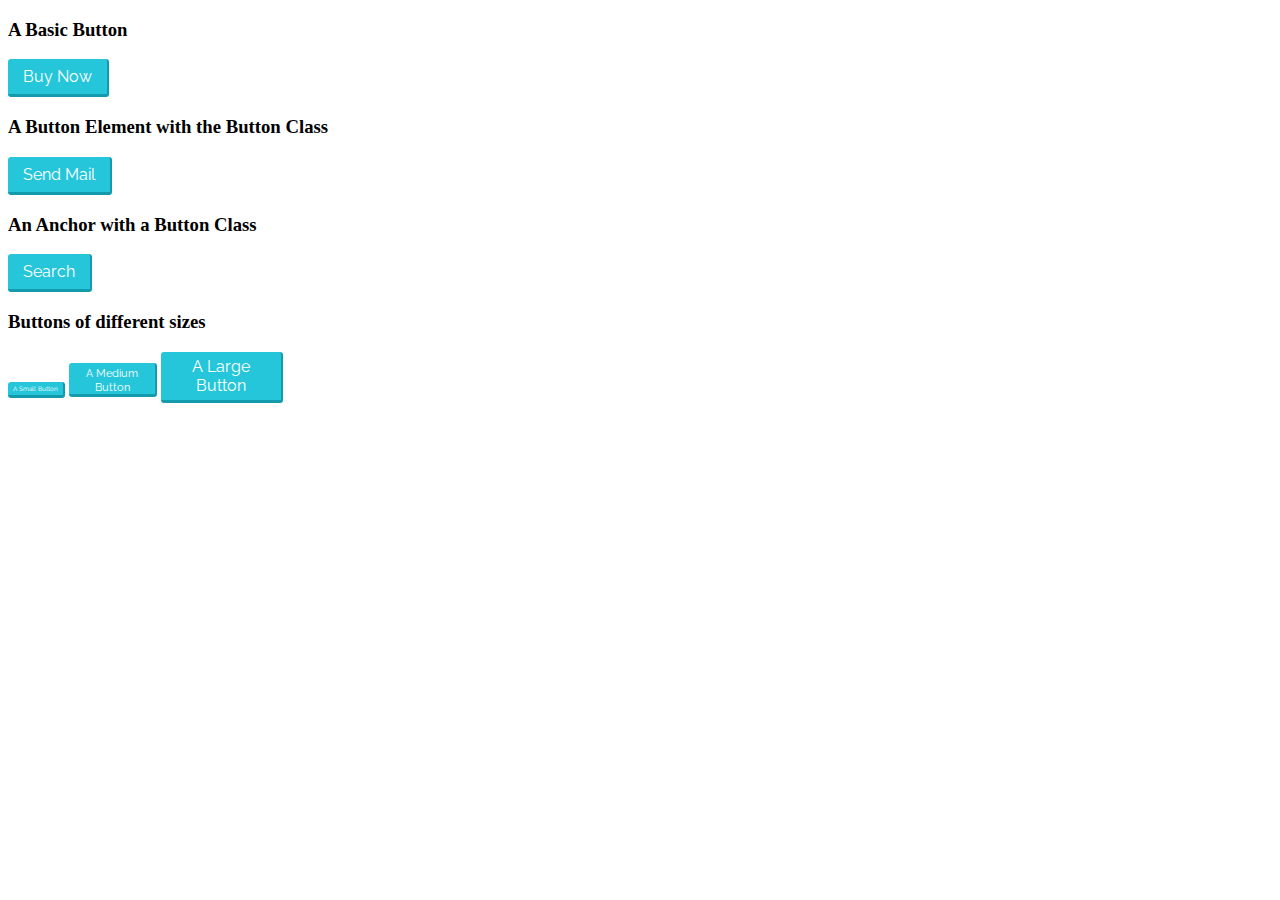
<file: intro-to-js-and-web-dev/buttons/index.html>
<!DOCTYPE html>
<html>
<head>
	<title>Buttons</title>
	<link rel="stylesheet" type="text/css" href="button.css">
	<link href='https://fonts.googleapis.com/css?family=Raleway:600' rel='stylesheet' type='text/css'>
</head>
<body>
	<h3>A Basic Button</h3>
	<div class="button">Buy Now</div>

	<h3>A Button Element with the Button Class</h3>
	<button class="button">Send Mail</button>

	<h3>An Anchor with a Button Class</h3>
	<a href="#" class="button">Search</a>

	<h3>Buttons of different sizes</h3>
	<div class="button button-sm">A Small Button</div>
	<div class="button button-md">A Medium Button</div>
	<div class="button button-lg">A Large Button</div>
</body>
</html>
</file>
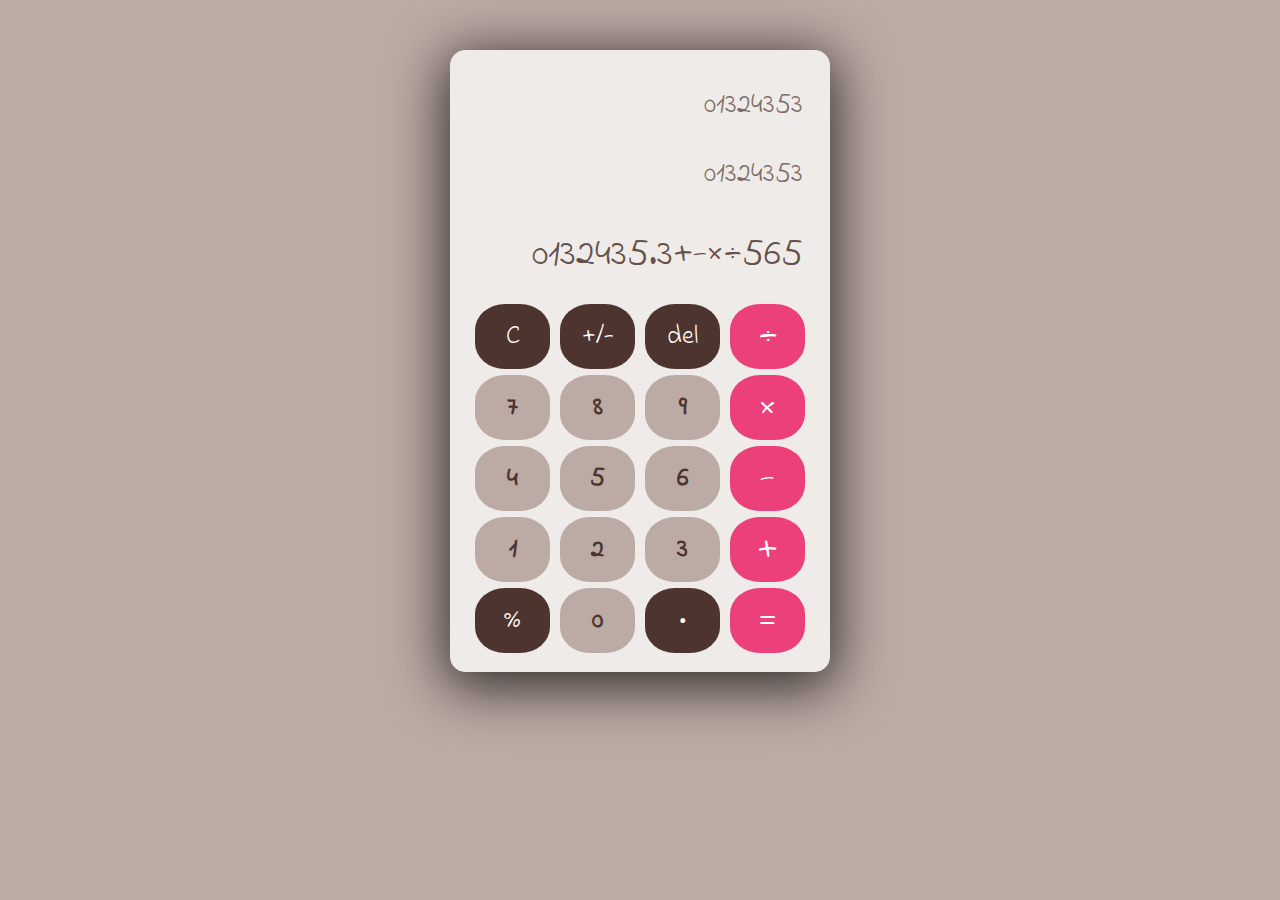
<file: intro-to-js-and-web-dev/calculator/calculator.html>
<!DOCTYPE html>
<html lang="en">
<head>
	<meta charset="UTF-8">
	<title>Calculator</title>
	<link rel="stylesheet" type="text/css" href="calculator.css">
	<link href='https://fonts.googleapis.com/css?family=Indie+Flower' rel='stylesheet' type='text/css'>
</head>
<body>
	<div class="main">
		<div class="screens">
			<input id="screen1" type="text" name="screen" value="01324353">
			<input id="screen2" type="text" name="screen" value="01324353">
			<input id="screen3" type="text" name="screen" value="0132435.3+-×÷565">
		</div>

		<div class="nums-signs">
			<div class="row row1">
				<button class="btns col1 signs" value="clear">C</button>
				<button class="btns col2 signs" value="positive_negative">+/-</button>
				<button class="btns col3 signs" value="delete">del</button>
				<button class="btns col4 ops" value="division">÷</button>
			</div>
			
			<div class="row  row2">
				<button class="btns col1 nums" value="7">7</button>
				<button class="btns col2 nums" value="8">8</button>
				<button class="btns col3 nums" value="9">9</button>
				<button class="btns col4 ops" value="">×</button>
			</div>

			<div class="row row3">
				<button class="btns col1 nums" value="">4</button>
				<button class="btns col2 nums" value="">5</button>
				<button class="btns col3 nums" value="">6</button>
				<button class="btns col4 ops" value="">-</button>
			</div>

			<div class="row row4">
				<button class="btns col1 nums" value="">1</button>
				<button class="btns col2 nums" value="">2</button>
				<button class="btns col3 nums" value="">3</button>
				<button class="btns col4 ops" value="">+</button>
			</div>
			
			<div class="row row5">
				<button class="btns col1 signs" value="">%</button>
				<button class="btns col2 nums" value="">0</button>
				<button class="btns col3 signs" value="">•</button>
				<button class="btns col4 ops" value="">=</button>
			</div>
		</div>
	</div>
</body>
</html>
</file>
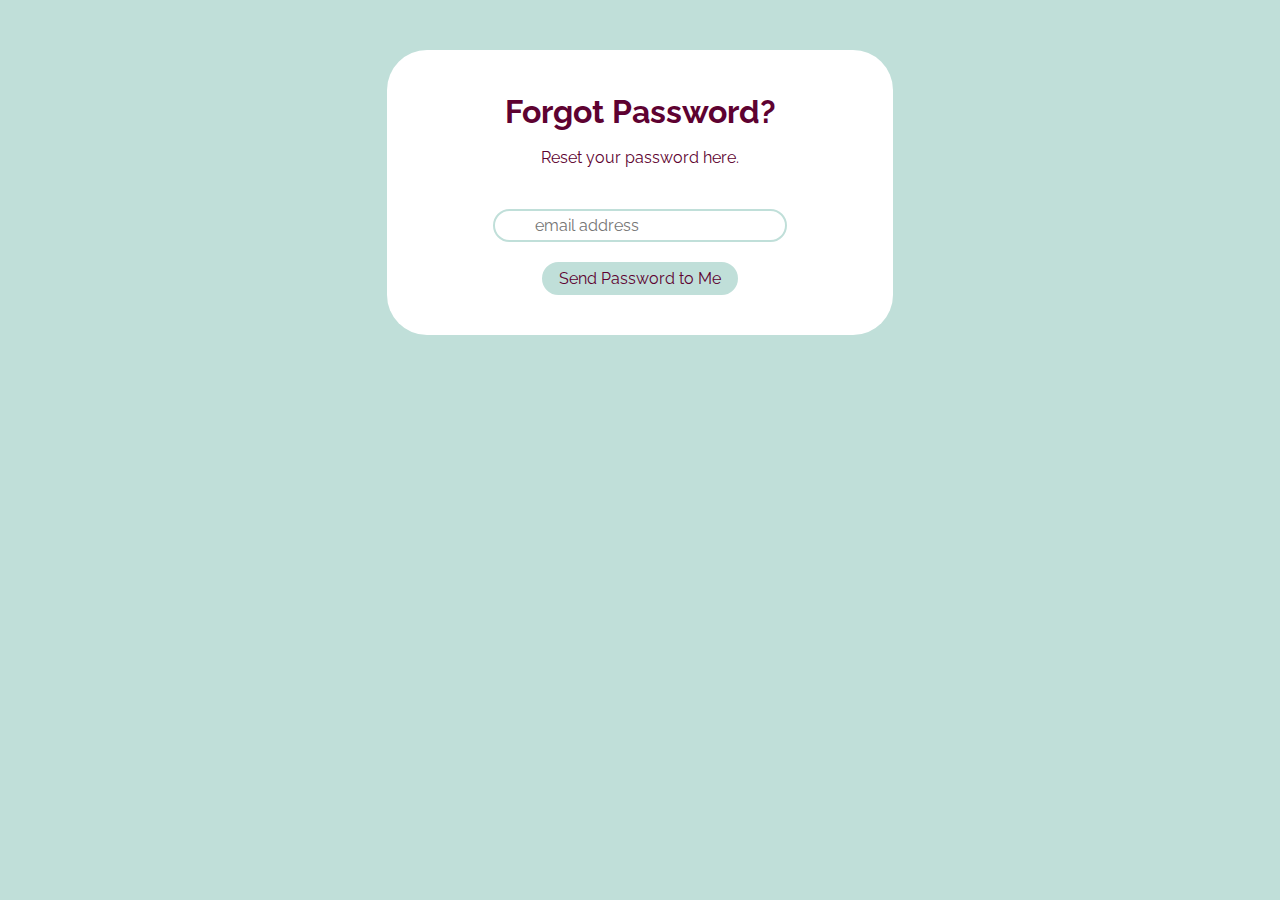
<file: intro-to-js-and-web-dev/forms/forgot-psw.html>
<!DOCTYPE html>
<html lang="en">
<head>
	<meta charset="UTF-8">
	<title>Forget password?</title>
	<link rel="stylesheet" type="text/css" href="login-form.css">
	<link href='https://fonts.googleapis.com/css?family=Raleway:400,700' rel='stylesheet' type='text/css'>
</head>
<body>
	<div class="frame">
		<div class="header">
			<h2>Forgot Password?</h2>
			<p>Reset your password here.</p>
		</div>
		
		<div class="form">
			<form method="post">
				<div class="form-bd">
					<input type="email" name="email" placeholder="email address" required>
				</div>

				<input class="btn" type="submit" name="submit" value="Send Password to Me">
			</form>
		</div>
	</div>
</body>
</html>
</file>
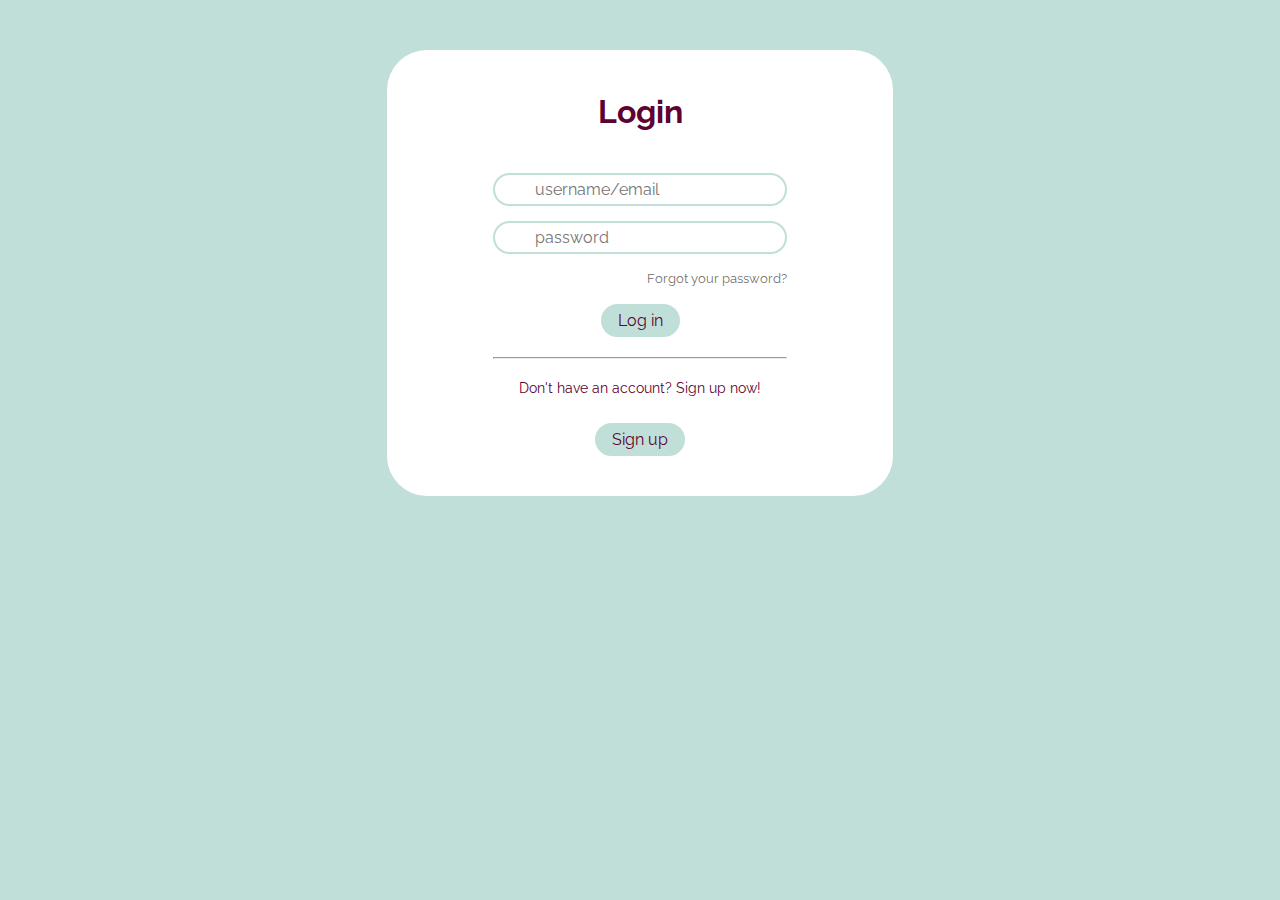
<file: intro-to-js-and-web-dev/forms/login-form.html>
<!DOCTYPE html>
<html lang="en">
<head>
	<meta charset="UTF-8">
	<title>Log into your account</title>
	<link rel="stylesheet" type="text/css" href="login-form.css">
	<link href='https://fonts.googleapis.com/css?family=Raleway:400,700' rel='stylesheet' type='text/css'>
</head>
<body>
	<div class="frame">
		<div class="header">
			<h2>Login</h2>
		</div>
	
		<div class="form">
			<form method="post">
				<div class="form-bd">
					<input type="text" name="usernm" placeholder="username/email" required>
				</div>
	
				<div class="form-bd">
					<input type="password" name="pw" placeholder="password" required>
				</div>
	
				<div class="float-rt">
					<a href="forgot-psw.html" target="_blank">Forgot your password?</a>
				</div>
	
				<input class="btn" type="submit" name="submit" value="Log in">
			</form>

			<hr>

			<div class="register">
				<p>Don't have an account? Sign up now!</p>
				<button class="btn"><a href="signup-form.html" target="_blank">Sign up</button>
			</div>

		</div>
	</div>
</body>
</html>
</file>
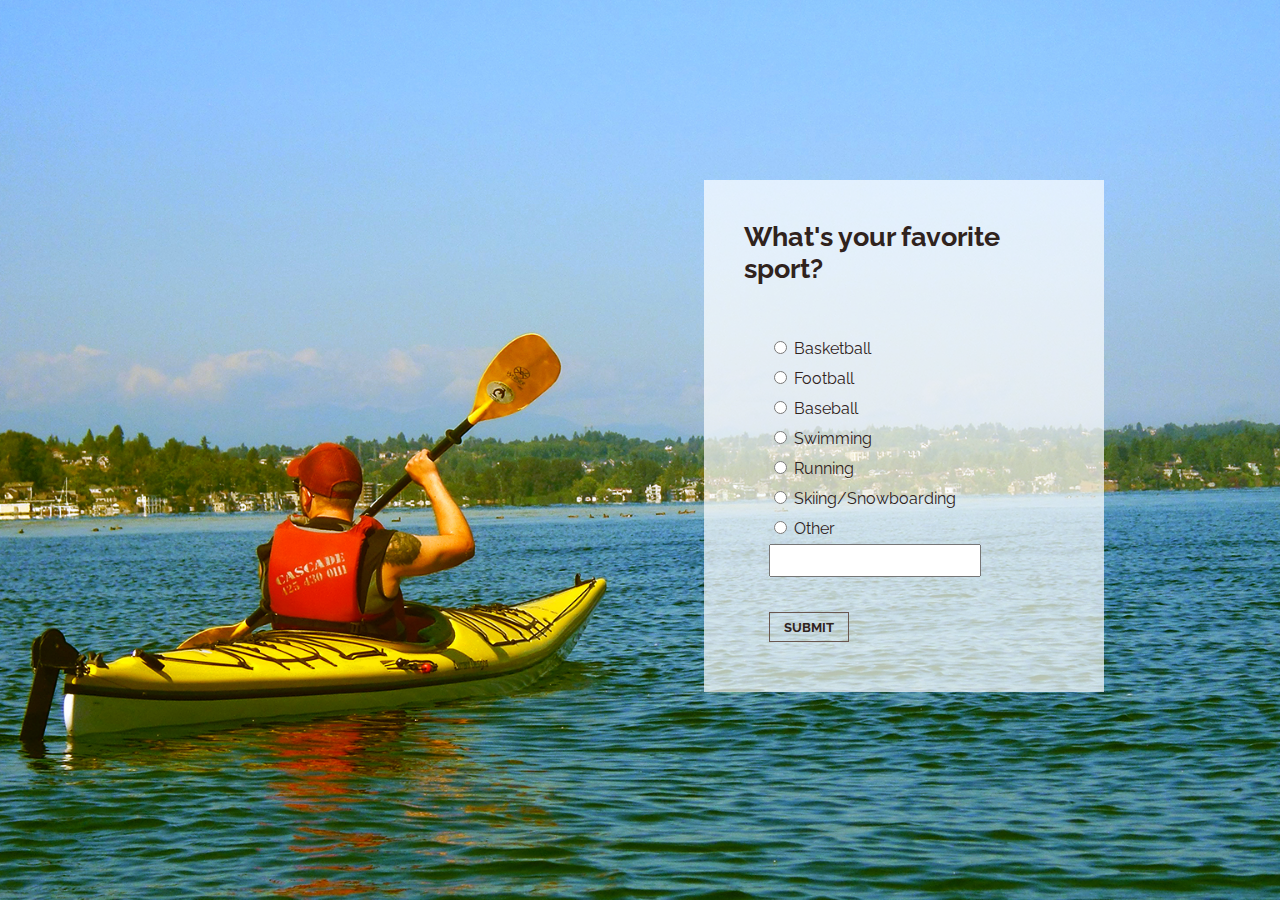
<file: intro-to-js-and-web-dev/forms/questionnaire.html>
<!DOCTYPE html>
<html lang="en">
<head>
	<meta charset="UTF-8">
	<title>Questionnaire</title>
	<link rel="stylesheet" type="text/css" href="questionnaire.css">
	<link href='https://fonts.googleapis.com/css?family=Raleway:400,700' rel='stylesheet' type='text/css'>
</head>
<body>
	<div class="survey">
		<h1>What's your favorite sport?</h1>
		<form method="post">
			<div class="survey-bd">
				<input type="radio" id="basketball" name="sport" required>
				<label for="basketball">Basketball</label><br>
				<input type="radio" id="football" name="sport">
				<label for="football">Football</label><br>
				<input type="radio" id="baseball" name="sport">
				<label for="baseball">Baseball</label><br>
				<input type="radio" id="swimming" name="sport">
				<label for="swimming">Swimming</label><br>
				<input type="radio" id="running" name="sport">
				<label for="running">Running</label><br>
				<input type="radio" id="ski-snowboard" name="sport">
				<label for="ski-snowboard">Skiing/Snowboarding</label><br>
				<input type="radio" id="other" name="sport">
				<label for="other">Other</label>&nbsp;
				<input type="text" name="sport">
			</div>
		
			<div class="submit-bn">
				<input type="submit" name="submit" value="SUBMIT">
			</div>
		</form>
	</div>
</body>
</html>
</file>
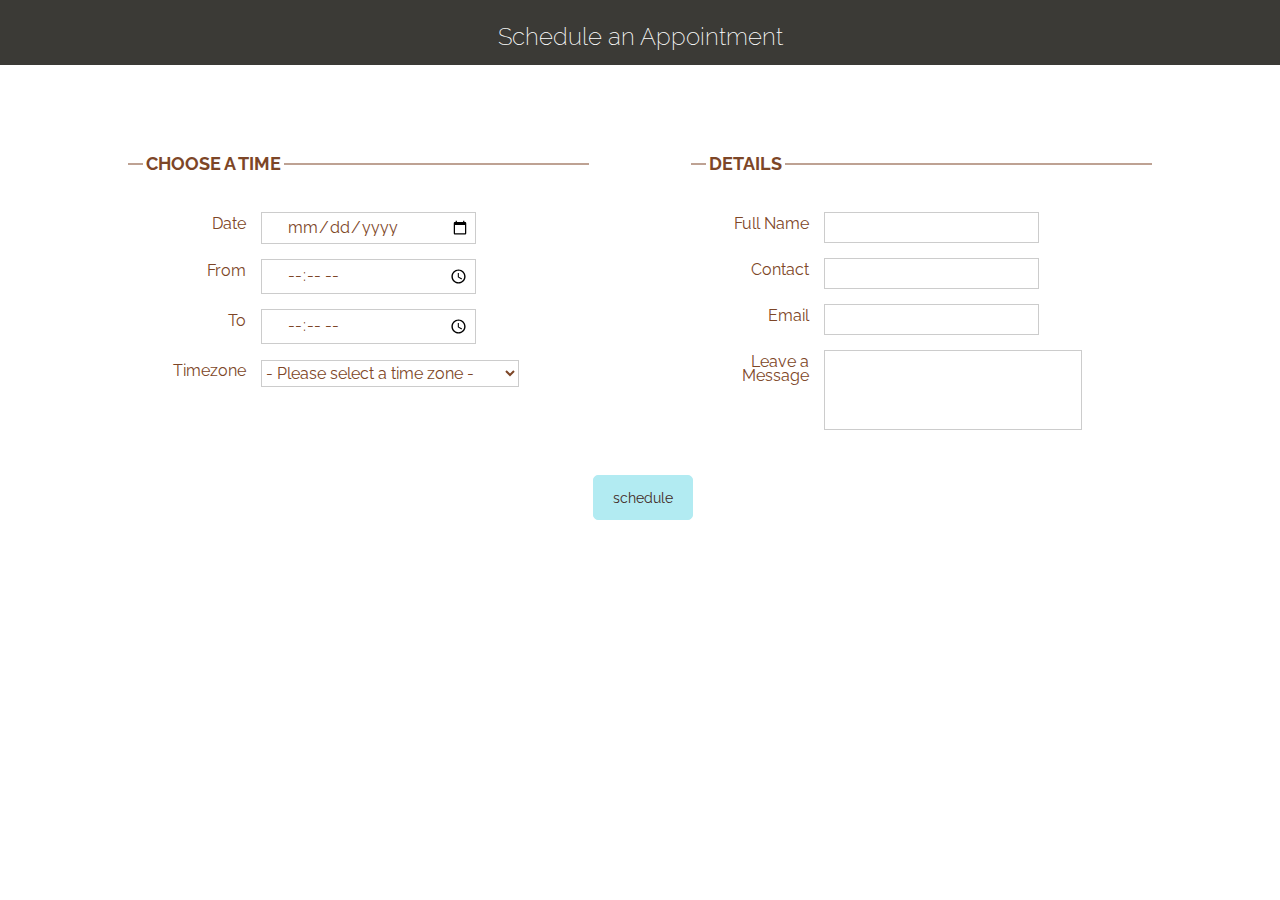
<file: intro-to-js-and-web-dev/forms/scheduling-form.html>
<!DOCTYPE html>
<html lang="en">
<head>
	<meta charset="UTF-8">
	<title>Scheduling Form</title>
	<link rel="stylesheet" type="text/css" href="scheduling-form.css">
	<link href='https://fonts.googleapis.com/css?family=Raleway:400,200,700' rel='stylesheet' type='text/css'>
</head>
<body>
	<div class="header">
		<h1>Schedule an Appointment</h1>
	</div>

	<div class="main">
		<form method="post">
			<div  class="left">
				<fieldset name="appt-time">
					<legend> Choose a time </legend>

					<label for="date">Date </label>
					<input id="date" class="date" type="date" name="date" required><br>

					<label for="start-tm">From </label>
					<input id="start-tm" class="time" type="time" name="start-tm" required><br>
					
					<label for="end-tm">To </label>
					<input id="end-tm" class="time" type="time" name="end-tm" required><br>

					<label for="tz">Timezone </label>
					<select id="tz" name="timezone" required>
						<option value="" disabled selected>- Please select a time zone -</option>
						<option value="-12.0">(GMT -12:00) Eniwetok, Kwajalein</option>
			      <option value="-11.0">(GMT -11:00) Midway Island, Samoa</option>
			      <option value="-10.0">(GMT -10:00) Hawaii</option>
			      <option value="-9.0">(GMT -9:00) Alaska</option>
			      <option value="-8.0">(GMT -8:00) Pacific Time (US &amp; Canada)</option>
			      <option value="-7.0">(GMT -7:00) Mountain Time (US &amp; Canada)</option>
			      <option value="-6.0">(GMT -6:00) Central Time (US &amp; Canada)</option>
			      <option value="-5.0">(GMT -5:00) Eastern Time (US &amp; Canada)</option>
			      <option value="-4.0">(GMT -4:00) Atlantic Time</option>
			      <option value="-3.5">(GMT -3:30) Newfoundland</option>
			      <option value="-3.0">(GMT -3:00) Brazil, Buenos Aires, Georgetown</option>
			      <option value="-2.0">(GMT -2:00) Mid-Atlantic</option>
			      <option value="-1.0">(GMT -1:00) Azores, Cape Verde Islands</option>
			      <option value="0.0">(GMT) Western Europe Time, London, Lisbon, Casablanca</option>
			      <option value="1.0">(GMT +1:00) Brussels, Copenhagen, Madrid, Paris</option>
			      <option value="2.0">(GMT +2:00) Kaliningrad, South Africa</option>
			      <option value="3.0">(GMT +3:00) Baghdad, Riyadh, Moscow, St. Petersburg</option>
			      <option value="3.5">(GMT +3:30) Tehran</option>
			      <option value="4.0">(GMT +4:00) Abu Dhabi, Muscat, Baku, Tbilisi</option>
			      <option value="4.5">(GMT +4:30) Kabul</option>
			      <option value="5.0">(GMT +5:00) Ekaterinburg, Islamabad, Karachi, Tashkent</option>
			      <option value="5.5">(GMT +5:30) Bombay, Calcutta, Madras, New Delhi</option>
			      <option value="5.75">(GMT +5:45) Kathmandu</option>
			      <option value="6.0">(GMT +6:00) Almaty, Dhaka, Colombo</option>
			      <option value="7.0">(GMT +7:00) Bangkok, Hanoi, Jakarta</option>
			      <option value="8.0">(GMT +8:00) Beijing, Perth, Singapore, Hong Kong</option>
			      <option value="9.0">(GMT +9:00) Tokyo, Seoul, Osaka, Sapporo, Yakutsk</option>
			      <option value="9.5">(GMT +9:30) Adelaide, Darwin</option>
			      <option value="10.0">(GMT +10:00) Eastern Australia, Guam, Vladivostok</option>
			      <option value="11.0">(GMT +11:00) Magadan, Solomon Islands, New Caledonia</option>
			      <option value="12.0">(GMT +12:00) Auckland, Wellington, Fiji, Kamchatka</option>
					</select>
				</fieldset>
			</div>	

			<div class="right">
				<fieldset name="appt-info">
					<legend> Details </legend>

					<label for="fname">Full Name </label>
					<input id="fname" class="fulln" type="text" name="fname" required><br>

					<label for="contact">Contact </label>
					<input id="contact" class="phone" type="tel" name="phone"><br>

					<label for="email">Email </label>
					<input id="email" class="email" type="email" name="email"><br>

					<label for="message">Leave a Message</label>
					<textarea id="message" name="message"></textarea>
				</fieldset>
			</div>

			<div class="btn">
				<input type="submit" name="submit" value="schedule">
			</div>
		</form>
	</div>
</body>
</html>
</file>
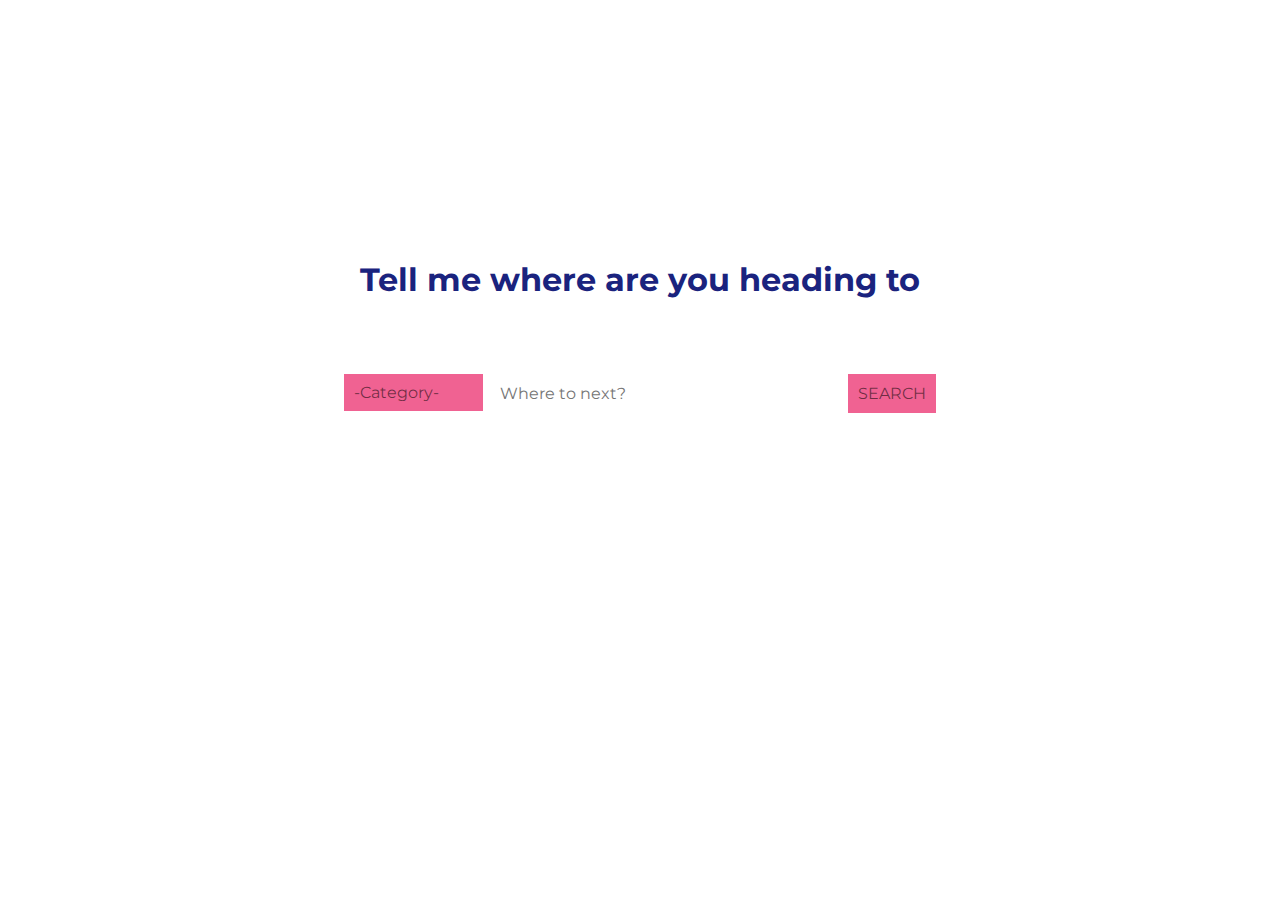
<file: intro-to-js-and-web-dev/forms/search-form.html>
<!DOCTYPE html>
<html lang="en">
<head>
	<meta charset="UTF-8">
	<title>Search Form</title>
	<link rel="stylesheet" type="text/css" href="search-form.css">
	<link href='https://fonts.googleapis.com/css?family=Montserrat:400,700' rel='stylesheet' type='text/css'>
</head>
<body>
	<form method="get" name="search-form" class="search-form">
		<h1 class="title">Tell me where are you heading to</h1>

		<fieldset name="searchbox" class="searchbox">
			<select class="dropdown" name="dropdown">
				<option value="" disabled selected>-Category-</option>
				<option value="asia">Asia</option>
				<option value="africa">Africa</option>
				<option value="north-america">North America</option>
				<option value="south-america">South America</option>
				<option value="antarctica">Antarctica</option>
				<option value="europe">Europe</option>
				<option value="australia">Australia</option>
			</select>

			<input class="search" type="text" name="search" placeholder="Where to next?" required>

			<input class="search-btn" type="submit" name="search-btn" value="SEARCH">
		</fieldset>
	</form>
</body>
</html>
</file>
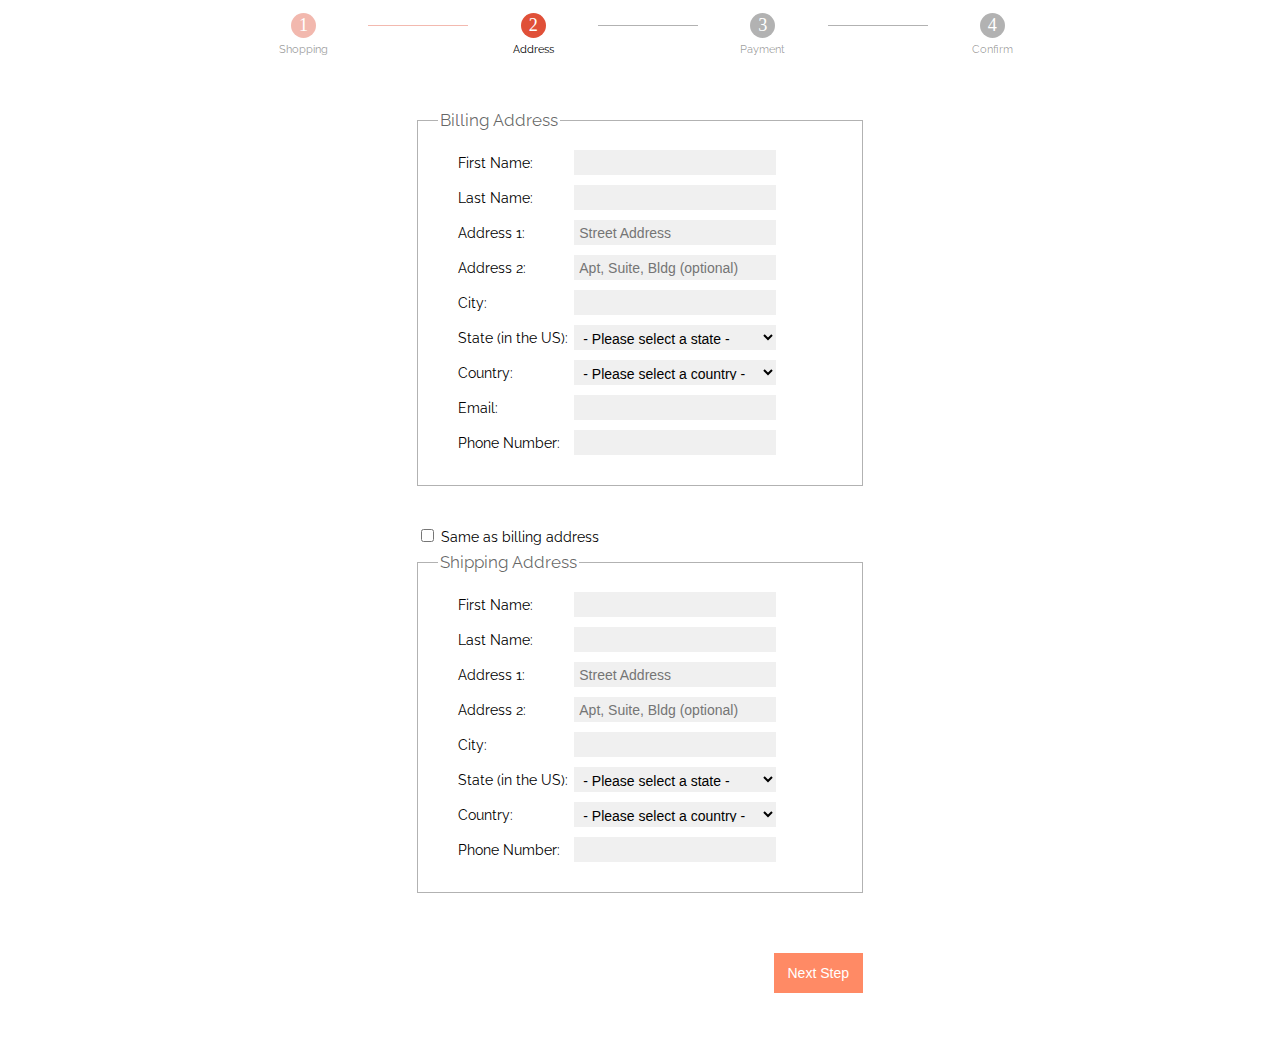
<file: intro-to-js-and-web-dev/forms/shipping-billing-form.html>
<!DOCTYPE html>
<html lang="en">
<head>
	<meta charset="UTF-8">
	<title>Shipping-Billing Form</title>
	<link rel="stylesheet" type="text/css" href="shipping-billing-form.css">
	<link href='https://fonts.googleapis.com/css?family=Raleway:400,700' rel='stylesheet' type='text/css'>
</head>
<body>
	<div class="header">
		<table>
			<tr>
				<td><div class="step-bar previous">1</div></td>
				<td><div class="line previous"></div></td>
				<td><div class="step-bar">2</div></td>
				<td><div class="line next"></div></td>
				<td><div class="step-bar next">3</div></td>
				<td><div class="line next"></div></td>
				<td><div class="step-bar next">4</div></td>
			</tr>

			<tr>
				<td class="steps previous">Shopping</td>
				<td></td>
				<td class="steps">Address</td>
				<td></td>
				<td class="steps next-tx">Payment</td>
				<td></td>
				<td class="steps next-tx">Confirm</td>
			</tr>
		</table>
	</div>

	<form method="post">
		<div class="billing">
			<fieldset name="billing">
				<legend>Billing Address</legend>
				<label for="fname">First Name: </label>
				<input id="fname" type="text" name="firstn" required><br>

				<label for="lname">Last Name: </label>
				<input id="lname" type="text" name="lastn" required><br>

				<label for="address1">Address 1: </label>
				<input id="address1" type="text" name="address" placeholder="Street Address" required><br>

				<label for="address2">Address 2: </label>
				<input id="address2" type="text" name="address" placeholder="Apt, Suite, Bldg (optional)"><br>

				<label for="city">City: </label>
				<input id="city" type="text" name="address" required><br>

				<label for="state">State (in the US): </label>
				<select id="state" name="states">
					<option value="" disabled selected>- Please select a state -</option>
					<option value="AL">Alabama</option>
					<option value="AK">Alaska</option>
					<option value="AZ">Arizona</option>
					<option value="AR">Arkansas</option>
					<option value="CA">California</option>
					<option value="CO">Colorado</option>
					<option value="CT">Connecticut</option>
					<option value="DE">Delaware</option>
					<option value="DC">District Of Columbia</option>
					<option value="FL">Florida</option>
					<option value="GA">Georgia</option>
					<option value="HI">Hawaii</option>
					<option value="ID">Idaho</option>
					<option value="IL">Illinois</option>
					<option value="IN">Indiana</option>
					<option value="IA">Iowa</option>
					<option value="KS">Kansas</option>
					<option value="KY">Kentucky</option>
					<option value="LA">Louisiana</option>
					<option value="ME">Maine</option>
					<option value="MD">Maryland</option>
					<option value="MA">Massachusetts</option>
					<option value="MI">Michigan</option>
					<option value="MN">Minnesota</option>
					<option value="MS">Mississippi</option>
					<option value="MO">Missouri</option>
					<option value="MT">Montana</option>
					<option value="NE">Nebraska</option>
					<option value="NV">Nevada</option>
					<option value="NH">New Hampshire</option>
					<option value="NJ">New Jersey</option>
					<option value="NM">New Mexico</option>
					<option value="NY">New York</option>
					<option value="NC">North Carolina</option>
					<option value="ND">North Dakota</option>
					<option value="OH">Ohio</option>
					<option value="OK">Oklahoma</option>
					<option value="OR">Oregon</option>
					<option value="PA">Pennsylvania</option>
					<option value="RI">Rhode Island</option>
					<option value="SC">South Carolina</option>
					<option value="SD">South Dakota</option>
					<option value="TN">Tennessee</option>
					<option value="TX">Texas</option>
					<option value="UT">Utah</option>
					<option value="VT">Vermont</option>
					<option value="VA">Virginia</option>
					<option value="WA">Washington</option>
					<option value="WV">West Virginia</option>
					<option value="WI">Wisconsin</option>
					<option value="WY">Wyoming</option>
				</select><br>

				<label for="country">Country: </label>
				<select id="country" name="countries" required>
					<option value="" disabled selected>- Please select a country -</option>
					<option value="AX">Aland Islands</option>
					<option value="AL">Albania</option>
					<option value="DZ">Algeria</option>
					<option value="AS">American Samoa</option>
					<option value="AD">Andorra</option>
					<option value="AO">Angola</option>
					<option value="AI">Anguilla</option>
					<option value="AQ">Antarctica</option>
					<option value="AG">Antigua and Barbuda</option>
					<option value="AR">Argentina</option>
					<option value="AM">Armenia</option>
					<option value="AW">Aruba</option>
					<option value="AU">Australia</option>
					<option value="AT">Austria</option>
					<option value="AZ">Azerbaijan</option>
					<option value="BS">Bahamas</option>
					<option value="BH">Bahrain</option>
					<option value="BD">Bangladesh</option>
					<option value="BB">Barbados</option>
					<option value="BY">Belarus</option>
					<option value="BE">Belgium</option>
					<option value="BZ">Belize</option>
					<option value="BJ">Benin</option>
					<option value="BM">Bermuda</option>
					<option value="BT">Bhutan</option>
					<option value="BO">Bolivia</option>
					<option value="BA">Bosnia and Herzegovina</option>
					<option value="BW">Botswana</option>
					<option value="BV">Bouvet Island</option>
					<option value="BR">Brazil</option>
					<option value="IO">British Indian Ocean Territory</option>
					<option value="BN">Brunei Darussalam</option>
					<option value="BG">Bulgaria</option>
					<option value="BF">Burkina Faso</option>
					<option value="BI">Burundi</option>
					<option value="KH">Cambodia</option>
					<option value="CM">Cameroon</option>
					<option value="CA">Canada</option>
					<option value="CV">Cape Verde</option>
					<option value="KY">Cayman Islands</option>
					<option value="CF">Central African Republic</option>
					<option value="TD">Chad</option>
					<option value="CL">Chile</option>
					<option value="CN">China</option>
					<option value="CX">Christmas Island</option>
					<option value="CC">Cocos (Keeling) Islands</option>
					<option value="CO">Colombia</option>
					<option value="KM">Comoros</option>
					<option value="CG">Congo</option>
					<option value="CD">Congo, the Democratic Republic of the</option>
					<option value="CK">Cook Islands</option>
					<option value="CR">Costa Rica</option>
					<option value="CI">Cote D'Ivoire</option>
					<option value="HR">Croatia</option>
					<option value="CY">Cyprus</option>
					<option value="CZ">Czech Republic</option>
					<option value="DK">Denmark</option>
					<option value="DJ">Djibouti</option>
					<option value="DM">Dominica</option>
					<option value="DO">Dominican Republic</option>
					<option value="EC">Ecuador</option>
					<option value="EG">Egypt</option>
					<option value="SV">El Salvador</option>
					<option value="GQ">Equatorial Guinea</option>
					<option value="ER">Eritrea</option>
					<option value="EE">Estonia</option>
					<option value="ET">Ethiopia</option>
					<option value="FK">Falkland Islands (Malvinas)</option>
					<option value="FO">Faroe Islands</option>
					<option value="FJ">Fiji</option>
					<option value="FI">Finland</option>
					<option value="FR">France</option>
					<option value="GF">French Guiana</option>
					<option value="PF">French Polynesia</option>
					<option value="TF">French Southern Territories</option>
					<option value="GA">Gabon</option>
					<option value="GM">Gambia</option>
					<option value="GE">Georgia</option>
					<option value="DE">Germany</option>
					<option value="GH">Ghana</option>
					<option value="GI">Gibraltar</option>
					<option value="GR">Greece</option>
					<option value="GL">Greenland</option>
					<option value="GD">Grenada</option>
					<option value="GP">Guadeloupe</option>
					<option value="GU">Guam</option>
					<option value="GT">Guatemala</option>
					<option value="GG">Guernsey</option>
					<option value="GN">Guinea</option>
					<option value="GW">Guinea-Bissau</option>
					<option value="GY">Guyana</option>
					<option value="HT">Haiti</option>
					<option value="HM">Heard Island and McDonald Islands</option>
					<option value="HN">Honduras</option>
					<option value="HK">Hong Kong</option>
					<option value="HU">Hungary</option>
					<option value="IS">Iceland</option>
					<option value="IN">India</option>
					<option value="ID">Indonesia</option>
					<option value="IE">Ireland</option>
					<option value="IM">Isle of Man</option>
					<option value="IL">Israel</option>
					<option value="IT">Italy</option>
					<option value="JM">Jamaica</option>
					<option value="JP">Japan</option>
					<option value="JE">Jersey</option>
					<option value="JO">Jordan</option>
					<option value="KZ">Kazakhstan</option>
					<option value="KE">Kenya</option>
					<option value="KI">Kiribati</option>
					<option value="KW">Kuwait</option>
					<option value="KG">Kyrgyzstan</option>
					<option value="LA">Lao People's Democratic Republic</option>
					<option value="LV">Latvia</option>
					<option value="LB">Lebanon</option>
					<option value="LS">Lesotho</option>
					<option value="LR">Liberia</option>
					<option value="LY">Libya</option>
					<option value="LI">Liechtenstein</option>
					<option value="LT">Lithuania</option>
					<option value="LU">Luxembourg</option>
					<option value="MO">Macao</option>
					<option value="MK">Macedonia</option>
					<option value="MG">Madagascar</option>
					<option value="MW">Malawi</option>
					<option value="MY">Malaysia</option>
					<option value="MV">Maldives</option>
					<option value="ML">Mali</option>
					<option value="MT">Malta</option>
					<option value="MH">Marshall Islands</option>
					<option value="MQ">Martinique</option>
					<option value="MR">Mauritania</option>
					<option value="MU">Mauritius</option>
					<option value="YT">Mayotte</option>
					<option value="MX">Mexico</option>
					<option value="FM">Micronesia</option>
					<option value="MD">Moldova</option>
					<option value="MC">Monaco</option>
					<option value="MN">Mongolia</option>
					<option value="ME">Montenegro</option>
					<option value="MS">Montserrat</option>
					<option value="MA">Morocco</option>
					<option value="MZ">Mozambique</option>
					<option value="MM">Myanmar</option>
					<option value="NA">Namibia</option>
					<option value="NR">Nauru</option>
					<option value="NP">Nepal</option>
					<option value="NL">Netherlands</option>
					<option value="NC">New Caledonia</option>
					<option value="NZ">New Zealand</option>
					<option value="NI">Nicaragua</option>
					<option value="NE">Niger</option>
					<option value="NG">Nigeria</option>
					<option value="NU">Niue</option>
					<option value="NF">Norfolk Island</option>
					<option value="MP">Northern Mariana Islands</option>
					<option value="NO">Norway</option>
					<option value="OM">Oman</option>
					<option value="PK">Pakistan</option>
					<option value="PW">Palau</option>
					<option value="PS">Palestinian Territory</option>
					<option value="PA">Panama</option>
					<option value="PG">Papua New Guinea</option>
					<option value="PY">Paraguay</option>
					<option value="PE">Peru</option>
					<option value="PH">Philippines</option>
					<option value="PN">Pitcairn</option>
					<option value="PL">Poland</option>
					<option value="PT">Portugal</option>
					<option value="PR">Puerto Rico</option>
					<option value="QA">Qatar</option>
					<option value="RE">Reunion</option>
					<option value="RO">Romania</option>
					<option value="RU">Russian</option>
					<option value="RW">Rwanda</option>
					<option value="SH">Saint Helena</option>
					<option value="KN">Saint Kitts and Nevis</option>
					<option value="LC">Saint Lucia</option>
					<option value="PM">Saint Pierre and Miquelon</option>
					<option value="VC">Saint Vincent and the Grenadines</option>
					<option value="WS">Samoa</option>
					<option value="SM">San Marino</option>
					<option value="ST">Sao Tome and Principe</option>
					<option value="SA">Saudi Arabia</option>
					<option value="SN">Senegal</option>
					<option value="RS">Serbia</option>
					<option value="SC">Seychelles</option>
					<option value="SL">Sierra Leone</option>
					<option value="SG">Singapore</option>
					<option value="SX">Sint Maarten (Dutch part)</option>
					<option value="SK">Slovakia</option>
					<option value="SI">Slovenia</option>
					<option value="SB">Solomon Islands</option>
					<option value="SO">Somalia</option>
					<option value="ZA">South Africa</option>
					<option value="GS">South Georgia and the South Sandwich Islands</option>
					<option value="SS">South Korea</option>
					<option value="ES">Spain</option>
					<option value="LK">Sri Lanka</option>
					<option value="SD">Sudan</option>
					<option value="SR">Suriname</option>
					<option value="SJ">Svalbard and Jan Mayen</option>
					<option value="SZ">Swaziland</option>
					<option value="SE">Sweden</option>
					<option value="CH">Switzerland</option>
					<option value="SY">Syrian Arab Republic</option>
					<option value="TW">Taiwan, Province of China</option>
					<option value="TJ">Tajikistan</option>
					<option value="TZ">Tanzania</option>
					<option value="TH">Thailand</option>
					<option value="TL">Timor-Leste</option>
					<option value="TG">Togo</option>
					<option value="TK">Tokelau</option>
					<option value="TO">Tonga</option>
					<option value="TT">Trinidad and Tobago</option>
					<option value="TN">Tunisia</option>
					<option value="TR">Turkey</option>
					<option value="TM">Turkmenistan</option>
					<option value="TC">Turks and Caicos Islands</option>
					<option value="TV">Tuvalu</option>
					<option value="UG">Uganda</option>
					<option value="UA">Ukraine</option>
					<option value="AE">United Arab Emirates</option>
					<option value="GB">United Kingdom</option>
					<option value="US">United States</option>
					<option value="UM">United States Minor Outlying Islands</option>
					<option value="UY">Uruguay</option>
					<option value="UZ">Uzbekistan</option>
					<option value="VU">Vanuatu</option>
					<option value="VE">Venezuela</option>
					<option value="VN">Vietnam</option>
					<option value="VG">Virgin Islands, British</option>
					<option value="VI">Virgin Islands, U.S.</option>
					<option value="WF">Wallis and Futuna</option>
					<option value="EH">Western Sahara</option>
					<option value="YE">Yemen</option>
					<option value="ZM">Zambia</option>
					<option value="ZW">Zimbabwe</option>
				</select><br>

				<label for="email">Email: </label>
				<input id="email" type="email" name="email" required><br>

				<label for="phone">Phone Number: </label>
				<input id="phone" type="tel" name="usrtel"><br>
			</fieldset>
		</div>

		<input class="checkbox-toggle" type="checkbox" name="same-to-billing"> Same as billing address<br>

		<div class="shipping">
			<fieldset class="toggle-bd" name="shipping">
				<legend>Shipping Address</legend>
				<label for="sp-fname">First Name: </label>
				<input id="sp-fname" type="text" name="firstn" required><br>

				<label for="sp-lname">Last Name: </label>
				<input id="sp-lname" type="text" name="lastn" required><br>

				<label for="sp-address1">Address 1: </label>
				<input id="sp-address2" type="text" name="address" placeholder="Street Address" required><br>

				<label for="sp-address2">Address 2: </label>
				<input id="sp-address2" type="text" name="address" placeholder="Apt, Suite, Bldg (optional)"><br>

				<label for="sp-city">City: </label>
				<input id="sp-city" type="text" name="address" required><br>

				<label for="sp-state">State (in the US): </label>
				<select id="sp-state" name="states" required>
					<option value="" disabled selected>- Please select a state -</option>
					<option value="AL">Alabama</option>
					<option value="AK">Alaska</option>
					<option value="AZ">Arizona</option>
					<option value="AR">Arkansas</option>
					<option value="CA">California</option>
					<option value="CO">Colorado</option>
					<option value="CT">Connecticut</option>
					<option value="DE">Delaware</option>
					<option value="DC">District Of Columbia</option>
					<option value="FL">Florida</option>
					<option value="GA">Georgia</option>
					<option value="HI">Hawaii</option>
					<option value="ID">Idaho</option>
					<option value="IL">Illinois</option>
					<option value="IN">Indiana</option>
					<option value="IA">Iowa</option>
					<option value="KS">Kansas</option>
					<option value="KY">Kentucky</option>
					<option value="LA">Louisiana</option>
					<option value="ME">Maine</option>
					<option value="MD">Maryland</option>
					<option value="MA">Massachusetts</option>
					<option value="MI">Michigan</option>
					<option value="MN">Minnesota</option>
					<option value="MS">Mississippi</option>
					<option value="MO">Missouri</option>
					<option value="MT">Montana</option>
					<option value="NE">Nebraska</option>
					<option value="NV">Nevada</option>
					<option value="NH">New Hampshire</option>
					<option value="NJ">New Jersey</option>
					<option value="NM">New Mexico</option>
					<option value="NY">New York</option>
					<option value="NC">North Carolina</option>
					<option value="ND">North Dakota</option>
					<option value="OH">Ohio</option>
					<option value="OK">Oklahoma</option>
					<option value="OR">Oregon</option>
					<option value="PA">Pennsylvania</option>
					<option value="RI">Rhode Island</option>
					<option value="SC">South Carolina</option>
					<option value="SD">South Dakota</option>
					<option value="TN">Tennessee</option>
					<option value="TX">Texas</option>
					<option value="UT">Utah</option>
					<option value="VT">Vermont</option>
					<option value="VA">Virginia</option>
					<option value="WA">Washington</option>
					<option value="WV">West Virginia</option>
					<option value="WI">Wisconsin</option>
					<option value="WY">Wyoming</option>
				</select><br>

				<label for="sp-country">Country: </label>
				<select id="sp-country" name="countries" required>
					<option value="" disabled selected>- Please select a country -</option>
					<option value="AX">Aland Islands</option>
					<option value="AL">Albania</option>
					<option value="DZ">Algeria</option>
					<option value="AS">American Samoa</option>
					<option value="AD">Andorra</option>
					<option value="AO">Angola</option>
					<option value="AI">Anguilla</option>
					<option value="AQ">Antarctica</option>
					<option value="AG">Antigua and Barbuda</option>
					<option value="AR">Argentina</option>
					<option value="AM">Armenia</option>
					<option value="AW">Aruba</option>
					<option value="AU">Australia</option>
					<option value="AT">Austria</option>
					<option value="AZ">Azerbaijan</option>
					<option value="BS">Bahamas</option>
					<option value="BH">Bahrain</option>
					<option value="BD">Bangladesh</option>
					<option value="BB">Barbados</option>
					<option value="BY">Belarus</option>
					<option value="BE">Belgium</option>
					<option value="BZ">Belize</option>
					<option value="BJ">Benin</option>
					<option value="BM">Bermuda</option>
					<option value="BT">Bhutan</option>
					<option value="BO">Bolivia</option>
					<option value="BA">Bosnia and Herzegovina</option>
					<option value="BW">Botswana</option>
					<option value="BV">Bouvet Island</option>
					<option value="BR">Brazil</option>
					<option value="IO">British Indian Ocean Territory</option>
					<option value="BN">Brunei Darussalam</option>
					<option value="BG">Bulgaria</option>
					<option value="BF">Burkina Faso</option>
					<option value="BI">Burundi</option>
					<option value="KH">Cambodia</option>
					<option value="CM">Cameroon</option>
					<option value="CA">Canada</option>
					<option value="CV">Cape Verde</option>
					<option value="KY">Cayman Islands</option>
					<option value="CF">Central African Republic</option>
					<option value="TD">Chad</option>
					<option value="CL">Chile</option>
					<option value="CN">China</option>
					<option value="CX">Christmas Island</option>
					<option value="CC">Cocos (Keeling) Islands</option>
					<option value="CO">Colombia</option>
					<option value="KM">Comoros</option>
					<option value="CG">Congo</option>
					<option value="CD">Congo, the Democratic Republic of the</option>
					<option value="CK">Cook Islands</option>
					<option value="CR">Costa Rica</option>
					<option value="CI">Cote D'Ivoire</option>
					<option value="HR">Croatia</option>
					<option value="CY">Cyprus</option>
					<option value="CZ">Czech Republic</option>
					<option value="DK">Denmark</option>
					<option value="DJ">Djibouti</option>
					<option value="DM">Dominica</option>
					<option value="DO">Dominican Republic</option>
					<option value="EC">Ecuador</option>
					<option value="EG">Egypt</option>
					<option value="SV">El Salvador</option>
					<option value="GQ">Equatorial Guinea</option>
					<option value="ER">Eritrea</option>
					<option value="EE">Estonia</option>
					<option value="ET">Ethiopia</option>
					<option value="FK">Falkland Islands (Malvinas)</option>
					<option value="FO">Faroe Islands</option>
					<option value="FJ">Fiji</option>
					<option value="FI">Finland</option>
					<option value="FR">France</option>
					<option value="GF">French Guiana</option>
					<option value="PF">French Polynesia</option>
					<option value="TF">French Southern Territories</option>
					<option value="GA">Gabon</option>
					<option value="GM">Gambia</option>
					<option value="GE">Georgia</option>
					<option value="DE">Germany</option>
					<option value="GH">Ghana</option>
					<option value="GI">Gibraltar</option>
					<option value="GR">Greece</option>
					<option value="GL">Greenland</option>
					<option value="GD">Grenada</option>
					<option value="GP">Guadeloupe</option>
					<option value="GU">Guam</option>
					<option value="GT">Guatemala</option>
					<option value="GG">Guernsey</option>
					<option value="GN">Guinea</option>
					<option value="GW">Guinea-Bissau</option>
					<option value="GY">Guyana</option>
					<option value="HT">Haiti</option>
					<option value="HM">Heard Island and McDonald Islands</option>
					<option value="HN">Honduras</option>
					<option value="HK">Hong Kong</option>
					<option value="HU">Hungary</option>
					<option value="IS">Iceland</option>
					<option value="IN">India</option>
					<option value="ID">Indonesia</option>
					<option value="IE">Ireland</option>
					<option value="IM">Isle of Man</option>
					<option value="IL">Israel</option>
					<option value="IT">Italy</option>
					<option value="JM">Jamaica</option>
					<option value="JP">Japan</option>
					<option value="JE">Jersey</option>
					<option value="JO">Jordan</option>
					<option value="KZ">Kazakhstan</option>
					<option value="KE">Kenya</option>
					<option value="KI">Kiribati</option>
					<option value="KW">Kuwait</option>
					<option value="KG">Kyrgyzstan</option>
					<option value="LA">Lao People's Democratic Republic</option>
					<option value="LV">Latvia</option>
					<option value="LB">Lebanon</option>
					<option value="LS">Lesotho</option>
					<option value="LR">Liberia</option>
					<option value="LY">Libya</option>
					<option value="LI">Liechtenstein</option>
					<option value="LT">Lithuania</option>
					<option value="LU">Luxembourg</option>
					<option value="MO">Macao</option>
					<option value="MK">Macedonia</option>
					<option value="MG">Madagascar</option>
					<option value="MW">Malawi</option>
					<option value="MY">Malaysia</option>
					<option value="MV">Maldives</option>
					<option value="ML">Mali</option>
					<option value="MT">Malta</option>
					<option value="MH">Marshall Islands</option>
					<option value="MQ">Martinique</option>
					<option value="MR">Mauritania</option>
					<option value="MU">Mauritius</option>
					<option value="YT">Mayotte</option>
					<option value="MX">Mexico</option>
					<option value="FM">Micronesia</option>
					<option value="MD">Moldova</option>
					<option value="MC">Monaco</option>
					<option value="MN">Mongolia</option>
					<option value="ME">Montenegro</option>
					<option value="MS">Montserrat</option>
					<option value="MA">Morocco</option>
					<option value="MZ">Mozambique</option>
					<option value="MM">Myanmar</option>
					<option value="NA">Namibia</option>
					<option value="NR">Nauru</option>
					<option value="NP">Nepal</option>
					<option value="NL">Netherlands</option>
					<option value="NC">New Caledonia</option>
					<option value="NZ">New Zealand</option>
					<option value="NI">Nicaragua</option>
					<option value="NE">Niger</option>
					<option value="NG">Nigeria</option>
					<option value="NU">Niue</option>
					<option value="NF">Norfolk Island</option>
					<option value="MP">Northern Mariana Islands</option>
					<option value="NO">Norway</option>
					<option value="OM">Oman</option>
					<option value="PK">Pakistan</option>
					<option value="PW">Palau</option>
					<option value="PS">Palestinian Territory</option>
					<option value="PA">Panama</option>
					<option value="PG">Papua New Guinea</option>
					<option value="PY">Paraguay</option>
					<option value="PE">Peru</option>
					<option value="PH">Philippines</option>
					<option value="PN">Pitcairn</option>
					<option value="PL">Poland</option>
					<option value="PT">Portugal</option>
					<option value="PR">Puerto Rico</option>
					<option value="QA">Qatar</option>
					<option value="RE">Reunion</option>
					<option value="RO">Romania</option>
					<option value="RU">Russian</option>
					<option value="RW">Rwanda</option>
					<option value="SH">Saint Helena</option>
					<option value="KN">Saint Kitts and Nevis</option>
					<option value="LC">Saint Lucia</option>
					<option value="PM">Saint Pierre and Miquelon</option>
					<option value="VC">Saint Vincent and the Grenadines</option>
					<option value="WS">Samoa</option>
					<option value="SM">San Marino</option>
					<option value="ST">Sao Tome and Principe</option>
					<option value="SA">Saudi Arabia</option>
					<option value="SN">Senegal</option>
					<option value="RS">Serbia</option>
					<option value="SC">Seychelles</option>
					<option value="SL">Sierra Leone</option>
					<option value="SG">Singapore</option>
					<option value="SX">Sint Maarten (Dutch part)</option>
					<option value="SK">Slovakia</option>
					<option value="SI">Slovenia</option>
					<option value="SB">Solomon Islands</option>
					<option value="SO">Somalia</option>
					<option value="ZA">South Africa</option>
					<option value="GS">South Georgia and the South Sandwich Islands</option>
					<option value="SS">South Korea</option>
					<option value="ES">Spain</option>
					<option value="LK">Sri Lanka</option>
					<option value="SD">Sudan</option>
					<option value="SR">Suriname</option>
					<option value="SJ">Svalbard and Jan Mayen</option>
					<option value="SZ">Swaziland</option>
					<option value="SE">Sweden</option>
					<option value="CH">Switzerland</option>
					<option value="SY">Syrian Arab Republic</option>
					<option value="TW">Taiwan, Province of China</option>
					<option value="TJ">Tajikistan</option>
					<option value="TZ">Tanzania</option>
					<option value="TH">Thailand</option>
					<option value="TL">Timor-Leste</option>
					<option value="TG">Togo</option>
					<option value="TK">Tokelau</option>
					<option value="TO">Tonga</option>
					<option value="TT">Trinidad and Tobago</option>
					<option value="TN">Tunisia</option>
					<option value="TR">Turkey</option>
					<option value="TM">Turkmenistan</option>
					<option value="TC">Turks and Caicos Islands</option>
					<option value="TV">Tuvalu</option>
					<option value="UG">Uganda</option>
					<option value="UA">Ukraine</option>
					<option value="AE">United Arab Emirates</option>
					<option value="GB">United Kingdom</option>
					<option value="US">United States</option>
					<option value="UM">United States Minor Outlying Islands</option>
					<option value="UY">Uruguay</option>
					<option value="UZ">Uzbekistan</option>
					<option value="VU">Vanuatu</option>
					<option value="VE">Venezuela</option>
					<option value="VN">Vietnam</option>
					<option value="VG">Virgin Islands, British</option>
					<option value="VI">Virgin Islands, U.S.</option>
					<option value="WF">Wallis and Futuna</option>
					<option value="EH">Western Sahara</option>
					<option value="YE">Yemen</option>
					<option value="ZM">Zambia</option>
					<option value="ZW">Zimbabwe</option>
				</select><br>

				<label for="sp-phone">Phone Number: </label>
				<input id="sp-phone" type="tel" name="usrtel">
			</fieldset>
		</div>	

		<input type="submit" name="submit" value="Next Step">
	</form>

</body>
</html>
</file>
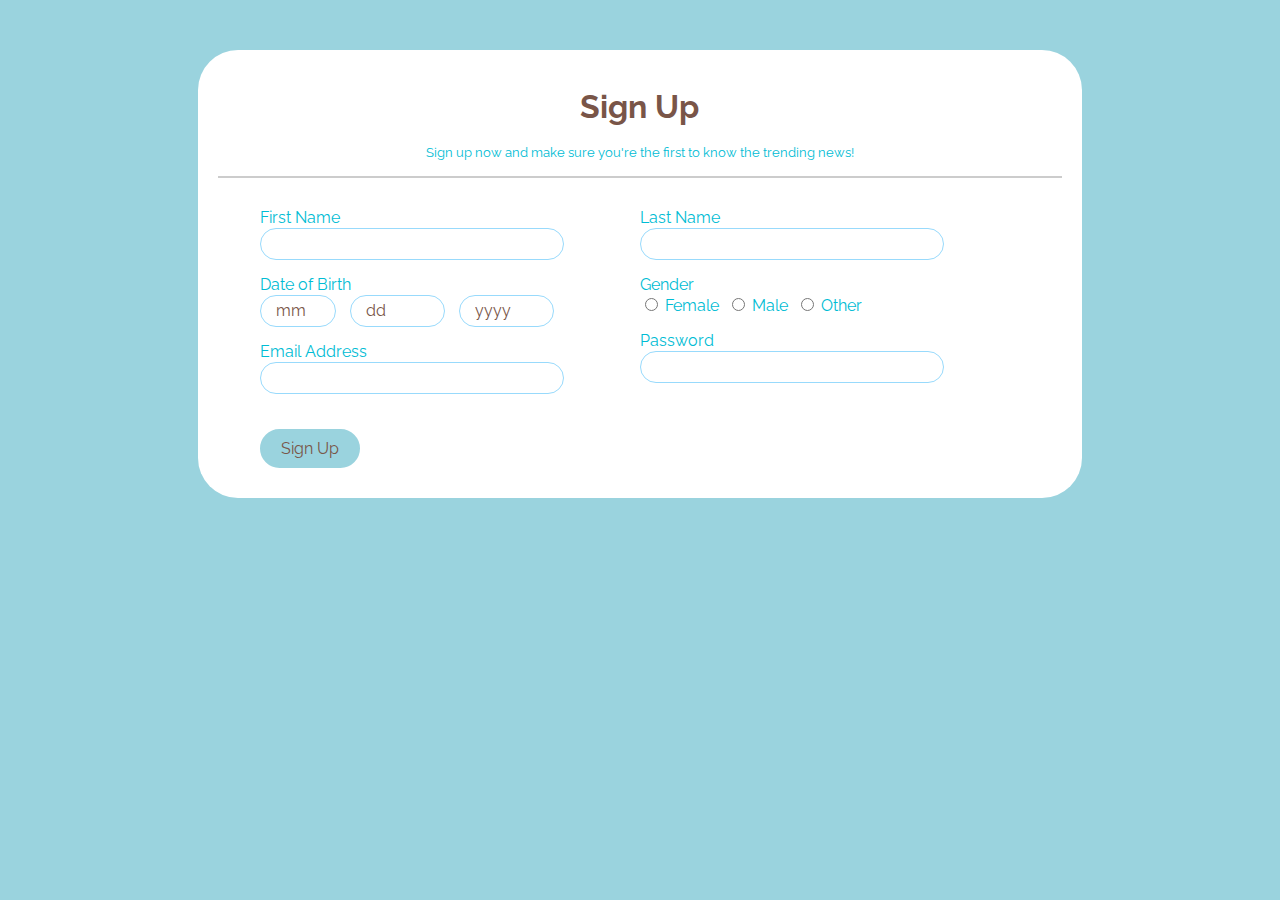
<file: intro-to-js-and-web-dev/forms/signup-form.html>
<!DOCTYPE html>
<html lang="en">
<head>
	<meta charset="UTF-8">
	<title>Signup Form</title>
	<link rel="stylesheet" type="text/css" href="signup-form.css">
	<link href='https://fonts.googleapis.com/css?family=Raleway:400,700' rel='stylesheet' type='text/css'>
</head>
<body>
	<div class="frame">
		<div class="intro">
			<h2 class="bold">Sign Up</h2>
			<p>Sign up now and make sure you're the first to know the trending news!</p>
		</div>
		<hr>
		
		<form method="post">
			<div class="form-body left-form">
				<div class="question">
					<label for="fname">First Name</label><br>
					<input id="fname" class="full-width" type="text" name="firstnm" required>
				</div>

				<div class="question">
					<label for="dob">Date of Birth</label><br>
					<select id="dob" class="inline-b" name="months">
						<option value="" disabled selected>mm</option>
						<option value="jan">01</option>
						<option value="feb">02</option>
						<option value="mar">03</option>
						<option value="apr">04</option>
						<option value="may">05</option>
						<option value="jun">06</option>
						<option value="jul">07</option>
						<option value="aug">08</option>
						<option value="sep">09</option>
						<option value="oct">10</option>
						<option value="nov">11</option>
						<option value="dec">12</option>
					</select>
					<input class="short-text inline-b" type="text" name="day" placeholder="dd">
					<input class="short-text inline-b" type="text" name="year" placeholder="yyyy">
				</div>

				<div class="question">
					<label for="email">Email Address</label><br>
					<input id="email" class="full-width" type="email" name="email" required>
				</div>
			</div>

			<div class="form-body right-form">
				<div class="question">
					<label for="lname">Last Name</label><br>
					<input id="lname" class="full-width" type="text" name="lastnm" required>
				</div>

				<div class="question">
					<label>Gender</label><br>
					<input class="inline-b" id="female" type="radio" name="gender">
					<label class="inline-b" for="female"> Female</label>&nbsp;
					<input class="inline-b" id="male" type="radio" name="gender">
					<label class="inline-b" for="male"> Male</label>&nbsp;
					<input class="inline-b" id="other" type="radio" name="gender">
					<label class="inline-b" for="other"> Other</label>
				</div>
				
				<div class="question">
					<label for="psw">Password</label><br>
					<input id="psw" class="full-width" type="password" name="pw">
				</div>
			</div>
			
			<div class="submit-btn">
				<input type="submit" name="submit" value="Sign Up">
			</div>
		</form>
	</div>
</body>
</html>
</file>
<file: intro-to-js-and-web-dev/buttons/button.css>
*:focus {
	outline: none;
}

.button {
	display: inline-block;
	border-radius: 3px;
	background-color: #26C6DA;
	color: white;
	text-align: center;
	text-decoration: none;
	font-size: 16px;
	font-family: 'Raleway', sans-serif;
	padding: 8px 15px;
	border-color: rgba(0, 188, 212, 0.5);
	border-top-style: none;
	border-left-style: none;
	border-bottom-style: outset;
	border-bottom-width: 3px;
	border-right-style: outset;
	border-right-width: 2.5px;
	cursor: pointer;
}

a:visited {
	background-color: #0097A7;
	border-color: rgba(0, 131, 143, 0.25);
}

.button:hover {
	background-color: #00E5FF;
	border-color: rgba(38, 198, 218, 0.25);
}

.button:active {
	background-color: #00ACC1;
	border-style: inset;
	border-color: rgba(0, 151, 167, 0.25);
	border-width: 3px 1px 1px 3px;
}

.button-sm {
	width: 45px;
	font-size: 40%;
	padding: 3px 5px;
}

.button-md {
	width: 70px;
	height: 25px;
	font-size: 70%;
	padding: 3px 8px;
}

.button-lg {
	width: 100px;
	height: 38px;
	padding: 5px 10px;
}
</file>
<file: intro-to-js-and-web-dev/calculator/calculator.css>
* {
	box-sizing: border-box;
	font-family: 'Indie Flower', cursive;
}

*:focus {
	outline: none;
}

body {
	background-color: #BCAAA4;
}

.main {
	width: 380px;
	margin: 50px auto;
	border: 1px solid #EFEBE9;
	border-radius: 15px;
	background-color: #EFEBE9;
	box-shadow: 0px 10px 55px 5px rgba(0,0,0,0.75);
	padding: 5px;
}

.screens {
	height: 230px;
	width: 95%;
	margin-left: auto;
	margin-right: auto;
	margin-top: 15px;
	padding: 0 10px;
}

.screens input {
	display: block;
	text-align: right;
	width: 100%;
	border: none;
	background-color: #EFEBE9;
}

#screen1, #screen2 {
	height: 30%;
	font-size: 28px;
	color: rgba(78,52,46,0.7);
}

#screen3 {
	height: 40%;
	font-size: 38px;
	color: rgba(78,52,46,0.85);
}

.nums-signs {
	width: 100%;
	margin-left: auto;
	margin-right: auto;
	margin-bottom: 10px;
	text-align: center;
}

.row {
	width: 100%;
/*	padding: 3px 0;*/
}

.btns {
	border-radius: 40%;
	border: none;
	width: 75px;
	height: 65px;
	line-height: 65px;
	display: inline-block;
	vertical-align: middle;
	font-size: 26px;
	margin: 3px;
}

.signs {
	background-color: #4E342E;
	color: #fff;
}

.ops {
	font-size: 40px;
	background-color: #EC407A;
	color: #fff;
}

.nums {
	background-color: #BCAAA4;
	color: #4E342E;
	font-weight: 900;
}

.btns:hover {
	box-shadow: 0px 2px 15px -1px rgba(0,0,0,0.5);
	transition: background-color 0.5s;
}

.nums:hover {
	box-shadow: 0px 2px 15px -1px rgba(0,0,0,0.35);
}

.btns:active {
	box-shadow: inset 0 0 30px rgb(48,35,29);
/*	border-color: #000;*/
}

.ops:active {
	box-shadow: inset 0 0 30px rgba(136,14,79,0.9);
}

.nums:active {
	box-shadow: inset 0 0 30px rgba(109,76,65,0.8);
}
</file>
<file: intro-to-js-and-web-dev/forms/login-form.css>
* {
	box-sizing: border-box;
	font-family: 'Raleway', sans-serif;
}

body {
	font-size: 16px;
	line-height: 20px;
	background-color: #c0dfd9;
	color: #5e0231;
}

.frame {
	width: 40%;
	margin: 50px auto;
	padding: 20px 0;
	border-radius: 40px;
	background-color: white;
}

a {
	text-decoration: none;
	color: #5e0231;
}

.header {
	text-align: center;
	margin-bottom: 20px;
	padding: 5px;
}

.header h2 {
	font-size: 2em;
}

.form {
	width: 60%;
	margin: 0 auto 20px;
	padding: 0 5px;
}

.form-bd {
	margin: 0 auto 15px;
	text-align: center;
}

.form-bd input {
	width: 100%;
	padding: 5px 10px 5px 40px;
	border-radius: 60px;
	border: 2px solid #c0dfd9;
	color: #5e0231;
	background-size: 15px 15px;
	background-position: 15px center;
	background-repeat: no-repeat;
	font-size: inherit;
}

input:focus {
	background-color: #c0dfd9;
	outline: none;
}

.form-bd input[type="text"] {
	background-image: url("http://icons.iconarchive.com/icons/custom-icon-design/silky-line-user/512/user-2-icon.png");
}

.form-bd input[type="password"] {
	background-image: url("http://s3.amazonaws.com/libapps/sites/1773/icons/6373/140576_LibGuides-icons_Available_Restricted_access.png");
}

.form-bd input[type="email"] {
	background-image: url("http://s3.amazonaws.com/libapps/sites/1773/icons/6373/140576_LibGuides-icons_Available_Restricted_access.png");
}

.float-rt a {
	float: right;
	width: 50%;
	font-size: 0.8em;
	color: rgba(0,0,0,0.6);
	text-align: right;
	margin-bottom: 15px;
}

.float-rt a:hover {
	color: rgb(0,0,0);
}

.register p {
	font-size: 0.9em;
	text-align: center;
	padding: 5px;
}

.btn {
	display: block;
	clear: right;
	margin: 20px auto;
	padding: 5px 15px;
	border-radius: 60px;
	border: 2px solid #c0dfd9;
	background-color: #c0dfd9;
	color: #5e0231;
	font-size: inherit;
}

.btn:hover {
	background-color: white;
}

.btn:active {
	background-color: #c0dfd9;
	border-style: inset none none inset;
	border-color: #B2DFDB;
}
</file>
<file: intro-to-js-and-web-dev/forms/questionnaire.css>
* {
	font-family: 'Raleway', sans-serif;
	box-sizing: border-box;
	color: #30231d;
}

body {
	background-image: url("../images/ques-bg.jpg");
	background-size: cover;
	background-position: center;
	background-attachment: fixed;
	width: 100%;
	height: 100%;
	font-size: 16px;

}

.survey {
	position: absolute;
	top: 20%;
	left: 55%;
	background-color: rgba(255,255,255,0.7);
	width: 400px;
}

form, h1 {
	width: 80%;
	margin: 40px auto;
}

.survey h1 {
	font-size: 1.7em;
}

.survey-bd {
	padding: 10px;
	margin: 15px;
	line-height: 30px;
}

.survey-bd label:hover {
	font-weight: 700;
}

.survey-bd input[type="radio"]:checked + label {
	font-weight: 700;
}

.survey-bd input[type="text"] {
	color: #30231d;
	padding: 5px;
	font-size: inherit;
}

.submit-bn {
	padding: 10px;
	margin: 0 15px;
}

.submit-bn input[type="submit"] {
	border: 1px solid #6a5750;
	background-color: transparent;
	padding: 5px 10px;
	width: 80px;
	height: 30px;
	font-weight: 700;
}

.submit-bn input[type="submit"]:hover {
	background-color: #6a5750;
	color: white;
}

.submit-bn input[type="submit"]:active {
	background-color: #6a5750;
	color: white;
	border: 2px solid #795548;
	border-style: inset none none inset;

}

input[type="submit"]:focus, input[type="text"]:focus {
	outline: none;
}
</file>
<file: intro-to-js-and-web-dev/forms/scheduling-form.css>
* {
	font-family: 'Raleway', sans-serif;
	box-sizing: border-box;
}

body {
	font-size: 16px;
	margin: 0 auto 30px;
}

.header {
	position: absolute;
	width: 100%;
	height: 65px;
	top: 0;
	background-color: #3b3a36;
}

h1 {
	margin-top: 22px;
	margin-bottom: 22px;
	text-align: center;
	color: white;
	font-size: 1.5em;
	font-weight: 200;
}

.main {
	position: relative;
	top: 150px;
	right: 10%;
	left: 10%;
	height: 400px;
	width: 80%;
}

form {
	padding: 15px;
	color: #7d4627;
}

fieldset {
	border: none;
	border-top: 2px solid rgba(125,70,39,0.5);
	margin: 0 auto 20px;
	padding: 35px 15px 15px 15px;
}

.left {
	position: absolute;
	top: 0;
	left: 0;
	width: 45%;
}

.right {
	position: absolute;
	top: 0;
	right: 0;
	width: 45%;
}

legend {
	text-transform: uppercase;
	padding: 3px;
	font-size: 1.1em;
	font-weight: bolder;
}

label {
	width: 25%;
	line-height: 14px;
	vertical-align: middle;
	padding: 5px;
	float: left;
	text-align: right;
	margin: auto 5px auto 0;
	font-size: inherit;
}

input {
	margin: 0 auto 15px 5px;
	padding: 5px;
	width: 50%;
	border: 1px solid rgba(0,0,0,0.2);
	color: #7d4627;
	vertical-align: middle;
	cursor: pointer;
	font-size: inherit;
}

fieldset input {
	padding-left: 25px;
	line-height: 14px;
	background-size: 12px 12px;
	background-position: 5px center;
	background-repeat: no-repeat;
}

select {
	margin: 1px auto 5px 5px;
	border: 1px solid rgba(0,0,0,0.2);
	height: 27px;
	width: 60%;
	color: #7d4627;
	background-color: white;
	cursor: pointer;
	font-size: inherit;
}

textarea {
	margin: 0 auto 5px 5px;
	padding: 5px;
	resize: none;
	width: 60%;
	height: 80px;
	border: 1px solid rgba(0,0,0,0.2);
	color: #7d4627;
	cursor: pointer;
	font-size: inherit;
}

.date {
	background-image: url("http://www.iconsdb.com/icons/preview/icon-sets/grey-wall/calendar-7-xxl.png");
}

.time {
	background-image: url("http://www.iconsdb.com/icons/preview/gray/clock-3-xl.png");
}

.fulln {
	background-image: url("http://icons.iconarchive.com/icons/custom-icon-design/silky-line-user/512/user-2-icon.png");
}

.phone {
	background-image: url("http://www.muslimqurbani.com/wp-content/uploads/2015/05/Icon-Phone-Light-Grey.png");
}

.email {
	background-image: url("http://zt-static.zackstrade.net/zt/images/content/zt-topReasons-3dollar_contact-icon-email_lightGrey_60x60a2x.png");
}

input:focus, select:focus, textarea:focus {
	outline: none;
	box-shadow: 2px 2px 20px 3px #D7CCC8;
}

.btn {
	position: absolute;
/*	width: 25%;*/
	bottom: 15px; 
	left: 0;
	right: 0;
	margin-left: auto;
	margin-right: auto;
	text-align: center;
	cursor: pointer;
}

input[type="submit"] {
	background-color: #B2EBF2;
	border: 1px solid #B2EBF2;
	border-radius: 5px;
	font-size: 0.9em;
	color: #3E2723;
	width: 100px;
	height: 45px;
}

input[type="submit"]:hover {
	border-radius: 5px;
	background-image: url("https://cdn2.iconfinder.com/data/icons/svg-business-icons/512/Date_and_time-512.png");
	background-size: 17px 17px;
	background-position: 5px;
	background-repeat: no-repeat;
	text-align: right;
}

input[type="submit"]:active {
	background-color: #80DEEA;
	box-shadow: 2px 2px 20px 3px #B2EBF2;
}
</file>
<file: intro-to-js-and-web-dev/forms/search-form.css>
* {
	box-sizing: border-box;
	font-family: 'Montserrat', sans-serif;
}

*:focus {
	outline: none;
}

body {
	background: url("https://snap-photos.s3.amazonaws.com/img-thumbs/960w/IMD19XGUE1.jpg");
	background-size: cover;
	background-attachment: fixed;
	background-position: center;
	font-size: 16px;
	color: rgba(0,0,0,0.8);
}

.search-form {
	position: relative;
	top: 60px;
	width: 80%;
	height: 40%;
	max-height: 800px;
	min-height: 300px;
	margin: 150px auto ;
	max-width: 800px;
	min-width: 300px;
	background-color: rgba(255,255,255,0.65);
	padding: 0 50px;
}

.title {
	position: relative;
	top: 50px;
	text-align: center;
	color: #1A237E;
}

.searchbox {
	position: relative;
	top: 60px;
	width: 90%;
	margin: 50px auto;
	padding: 15px;
	border: none;
	background-color: rgba(255,255,255,0.65);
	text-align: center;
}

.search {
	font-size: inherit;
	margin: 0 auto;
	padding: 10px 78px 10px 130px;
	border: none;
	background-color: rgba(255,255,255);
	width: 90%;
	color: #3F51B5;
}

.dropdown {
	font-size: inherit;
	-webkit-appearance: none;
	-moz-appearance: none;
	appearance: none;
	-webkit-border-radius: 0;
	-moz-border-radius: 0;
	border-radius: 0;
	display: block;
	position: absolute;
	left: 3%;
	padding: 10px;
	border: none;
	cursor: pointer;
	background-color: #F06292;
	color: rgba(0,0,0,0.54);
/*	overflow: hidden;*/
}

.search-btn {
	font-size: inherit;
	position: absolute;
	right: 3%;
	padding: 10px;
	border: none;
	cursor: pointer;
	background-color: #F06292;
	color: rgba(0,0,0,0.54);
}

.search-btn:hover, .dropdown:hover {
	font-weight: 900;
}

.search:focus {
	background-color: #3F51B5;
	color: #FF80AB;
}

.search:focus ~ .search-btn {
	font-weight: 900;
}
</file>
<file: intro-to-js-and-web-dev/forms/shipping-billing-form.css>
* {
	box-sizing: border-box;
	font-size: 14px;
}

.header {
	position: absolute;
	width: 100%;
	top: 10px;
}

table {
	text-align: center;
	margin-left: auto;
	margin-right: auto;
	width: 60%;
}

.step-bar {
	width: 25px;
	height: 25px;
	margin: 0 auto;
	border-radius: 100%;
	background-color: rgb(224,80,56);
	line-height: 25px;
	vertical-align: middle;
	font-size: 1.3em;
	color: white;
}

.steps {
	width: 10%;
	font-size: 0.8em;
	font-family: 'Raleway', sans-serif;
}

.line {
	width: 100px;
	height: 1px;
	background-color: rgb(224,80,56);
	margin-left: auto;
	margin-right: auto;
}

.previous {
	opacity: 0.4;
}

.next {
	background-color: rgba(0,0,0,0.3);
}

.next-tx {
	color: rgba(0,0,0,0.4);
}

form {
	width: 40%;
	margin: 80px auto 80px;
	padding: 30px;
	font-family: 'Raleway', sans-serif;
}

fieldset {
	padding: 20px;
	margin: 0 auto 40px;
	border: 1px solid rgba(0,0,0,0.3);
}

legend {
	font-size: 1.2em;
	color: rgba(0,0,0,0.6);
}

label {
	float: left;
	width: 30%;
	height: 16px;
	line-height: 16px;
	margin-left: 15px;
	padding: 5px;
}

select {
	margin-bottom: 10px;
	width: 50%;
	height: 25px;
	border: none;
	background-color: #f0f0f0;
	padding: 5px;
	transition: background 2s;
}

input {
	margin-bottom: 10px;
	padding: 5px;
	border: none;
	background-color: #f0f0f0;
	transition: background 2s;
}

input:focus, select:focus {
	outline: none;
	background-color: #FFCCBC;
	border: none;
}

fieldset input {
	width: 50%;
	height: 25px;
}

input[type="checkbox"] ~ div.shipping {
	display: block;
}

input[type="checkbox"]:checked ~ div.shipping {
	display: none;
}

input[type="submit"] {
	display: block;
	float: right;
	width: 20%;
	height: 40px;
	line-height: 25px;
	margin-top: 20px;
	border: 1px solid #FF8A65;
	background-color: #FF8A65;
	color: white;
	font-size: 1em;
	transition: background-color 2s;
}

input[type="submit"]:hover {
	border: 1px solid rgba(224,80,56);
	background-color: rgb(224,80,56);
}
</file>
<file: intro-to-js-and-web-dev/forms/signup-form.css>
* {
	font-size: 16px;
	font-family: 'Raleway', sans-serif;
	line-height: 20px;
	box-sizing: border-box;
}

body {
	background-color: #9ad3de;
	color: #00BCD4;
}

.frame {
	width: 70%;
	margin: 50px auto;
	padding: 20px 20px 30px 20px;
	border-radius: 40px;
	background-color: white;
}

.intro {
	margin: 5px auto 10px auto;
	text-align: center;
}

.intro .bold {
	font-size: 2em;
	color: #795548;
}

p {
	font-size: 0.8em;
}

hr {
	border: 1px solid rgba(0,0,0,0.2);
	margin-bottom: 30px;
}

form {
	width: 90%;
	margin: 0 auto 0;
}

.form-body {
	width: 50%;
	margin-bottom: 20px;
}

.left-form {
	float: left;
}

.right-form {
	float: right;
}

.question {
	margin-bottom: 15px;
}

.form-body input, select {
	padding: 5px 15px;
	border: 1px solid #98dafc;
	color: #795548;
}

.full-width {
	width: 80%;
	border-radius: 60px;
}

.short-text {
	width: 25%;
	border-radius: 60px;
	margin-left: 10px;
}

input:focus, select:focus {
	background-color: #9ad3de;
	outline: none;
}

select {
	width: 20%;
	background-color: white;
	-webkit-appearance: none;
   	-moz-appearance: none;
   	appearance: none;
   	border-radius: 60px;
   	-webkit-border-radius: 60px;
   	-moz-border-radius: 60px;
}

::-webkit-input-placeholder {
   color: #795548;
}

:-moz-placeholder { /* Firefox 18- */
   color: #795548;  
}

::-moz-placeholder {  /* Firefox 19+ */
   color: #795548;  
}

:-ms-input-placeholder {  
   color: #795548;  
}

.submit-btn {
	clear: both;
}

input[type="submit"] {
	padding: 5px 10px;
	width: 100px;
	line-height: 25px;
	background-color: #9ad3de;
	border-radius: 60px;
	border: 2px solid #9ad3de;
	color: #795548;
}

input[type="submit"]:hover {
	background-color: white;
	border: 2px solid #9ad3de;
}

input[type="submit"]:active {
	background-color: #9ad3de;
	border-style: inset none none inset;
	border-color: #80DEEA;
}
</file>
